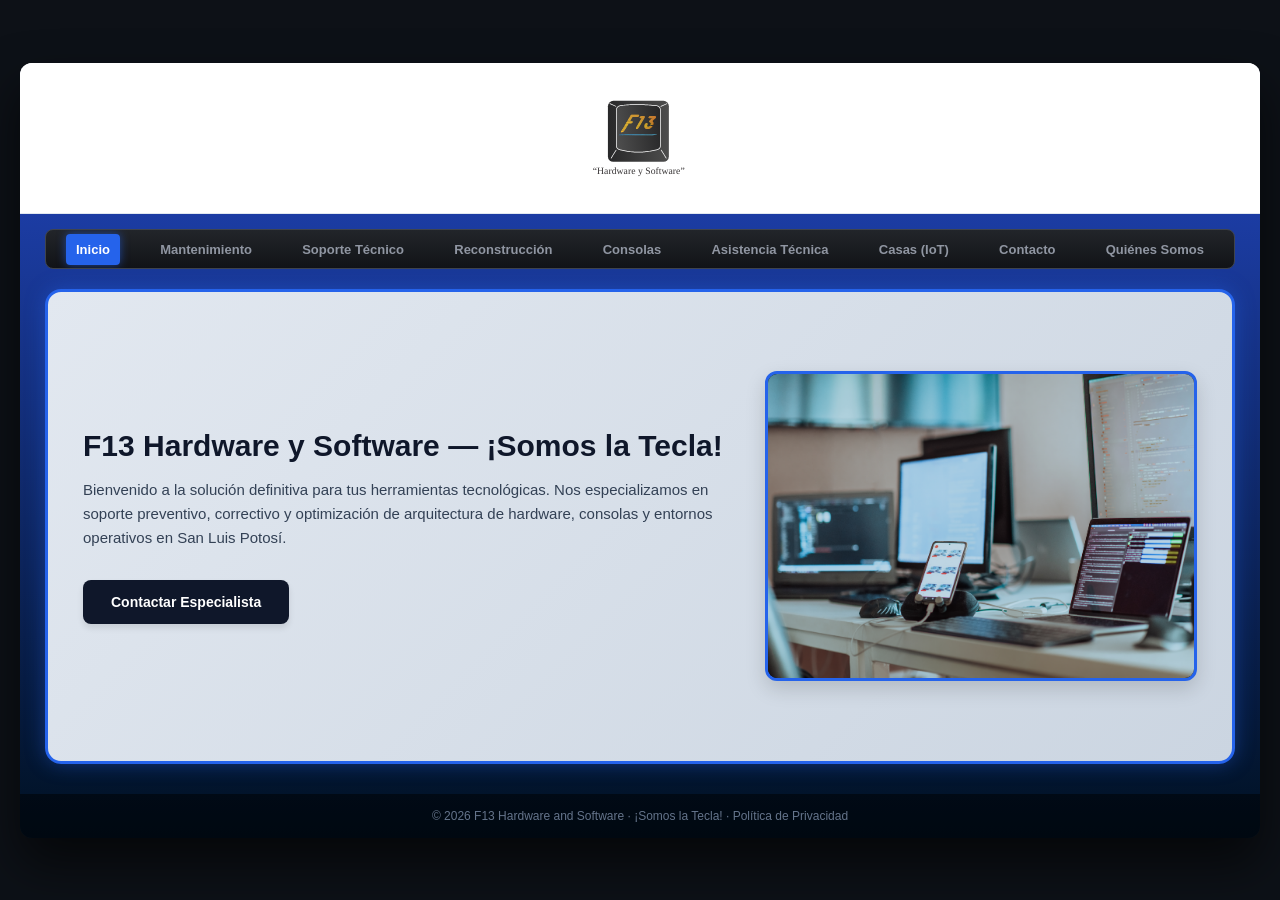
<file: index.html>
<!DOCTYPE html>
<html lang="es">
<head>
    <meta charset="UTF-8">
    <meta name="viewport" content="width=device-width, initial-scale=1.0">
    <title>F13 Hardware y Software - Inicio</title>
    <link rel="stylesheet" href="styles.css">
</head>
<body>
    <div class="web-container">
        <header class="main-header">
            <div class="logo-area">
                <img src="logo.svg" alt="F13 Hardware y Software Logo" class="logo-img">
            </div>
        </header>
        <nav class="main-nav">
            <ul>
                <li><a href="index.html" class="nav-main-link active">Inicio</a></li>
                <li><a href="mantenimiento.html" class="nav-main-link">Mantenimiento</a></li>
                <li><a href="soporte.html" class="nav-main-link">Soporte Técnico</a></li>
                <li><a href="reconstruccion.html" class="nav-main-link">Reconstrucción</a></li>
                <li><a href="consolas.html" class="nav-main-link">Consolas</a></li>
                <li><a href="asistencia.html" class="nav-main-link">Asistencia Técnica</a></li>
                <li><a href="casas.html" class="nav-main-link">Casas (IoT)</a></li>
                <li><a href="contacto.html" class="nav-main-link">Contacto</a></li>
                <li><a href="nosotros.html" class="nav-main-link">Quiénes Somos</a></li>
            </ul>
        </nav>
        <div class="interface-layout">
            <main class="content-area">
                <div class="slide-container">
                    <div class="slide-view">
                        <div class="slide-text">
                            <h2>F13 Hardware y Software — ¡Somos la Tecla!</h2>
                            <p>Bienvenido a la solución definitiva para tus herramientas tecnológicas. Nos especializamos en soporte preventivo, correctivo y optimización de arquitectura de hardware, consolas y entornos operativos en San Luis Potosí.</p>
                            <a href="https://wa.me" class="cta-button" target="_blank">Contactar Especialista</a>
                        </div>
                        <div class="slide-image-box">
                            <img src="foto-estacion.png" alt="Estación de trabajo F13">
                        </div>
                    </div>
                </div>
            </main>
        </div>
        <footer class="main-footer">
            <p>&copy; 2026 F13 Hardware and Software · ¡Somos la Tecla! · Política de Privacidad</p>
        </footer>
    </div>
</body>
</html>
</file>
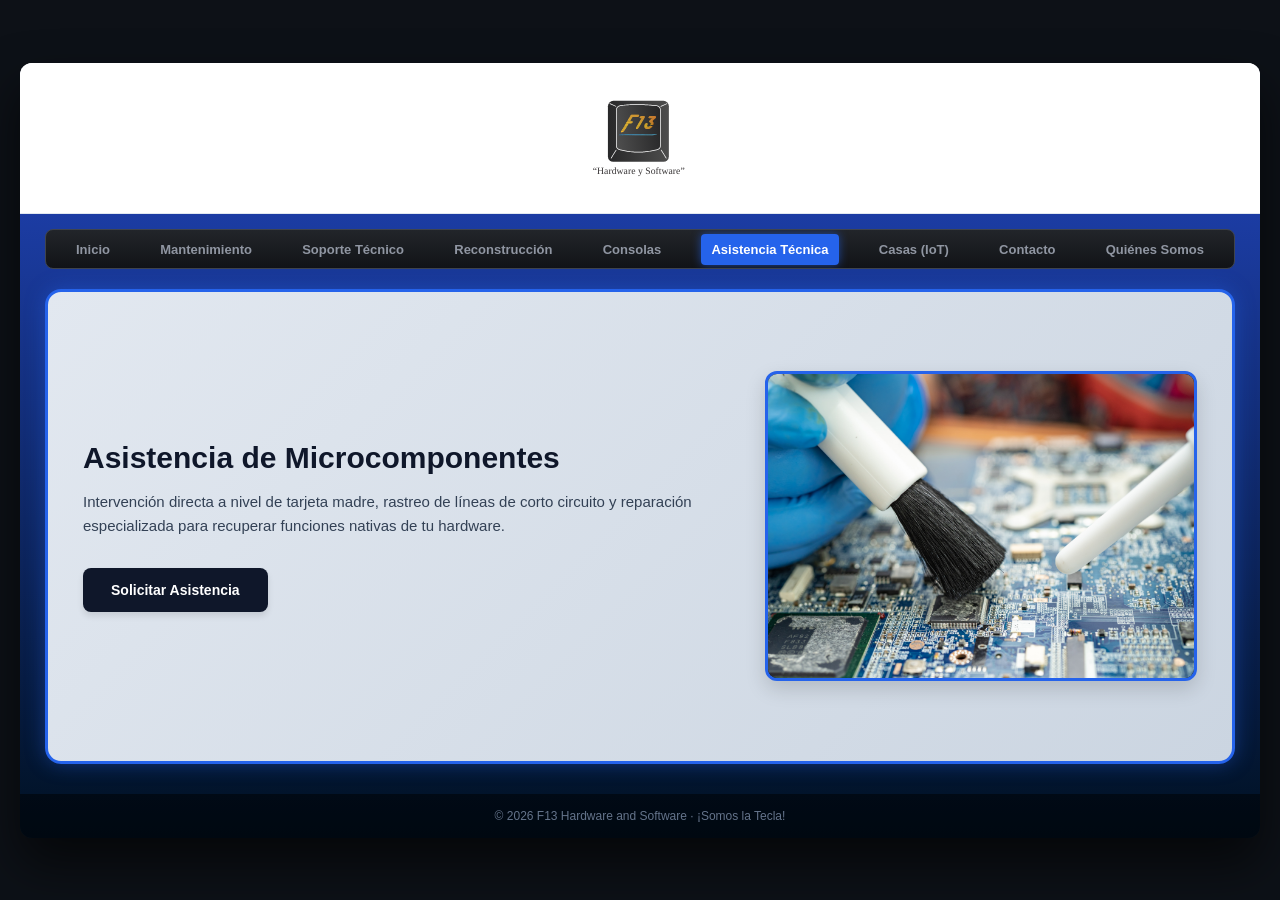
<file: asistencia.html>
<!DOCTYPE html>
<html lang="es">
<head>
    <meta charset="UTF-8">
    <meta name="viewport" content="width=device-width, initial-scale=1.0">
    <title>F13 - Asistencia Técnica</title>
    <link rel="stylesheet" href="styles.css">
</head>
<body>
    <div class="web-container">
        <header class="main-header"><div class="logo-area"><img src="logo.svg" alt="F13 Logo" class="logo-img"></div></header>
        <nav class="main-nav">
            <ul>
                <li><a href="index.html" class="nav-main-link">Inicio</a></li>
                <li><a href="mantenimiento.html" class="nav-main-link">Mantenimiento</a></li>
                <li><a href="soporte.html" class="nav-main-link">Soporte Técnico</a></li>
                <li><a href="reconstruccion.html" class="nav-main-link">Reconstrucción</a></li>
                <li><a href="consolas.html" class="nav-main-link">Consolas</a></li>
                <li><a href="asistencia.html" class="nav-main-link active">Asistencia Técnica</a></li>
                <li><a href="casas.html" class="nav-main-link">Casas (IoT)</a></li>
                <li><a href="contacto.html" class="nav-main-link">Contacto</a></li>
                <li><a href="nosotros.html" class="nav-main-link">Quiénes Somos</a></li>
            </ul>
        </nav>
        <div class="interface-layout">
            <main class="content-area">
                <div class="slide-container">
                    <div class="slide-view">
                        <div class="slide-text">
                            <h2>Asistencia de Microcomponentes</h2>
                            <p>Intervención directa a nivel de tarjeta madre, rastreo de líneas de corto circuito y reparación especializada para recuperar funciones nativas de tu hardware.</p>
                            <a href="https://wa.me" class="cta-button" target="_blank">Solicitar Asistencia</a>
                        </div>
                        <div class="slide-image-box"><img src="foto-limpieza.jpg" alt="Asistencia Técnica"></div>
                    </div>
                </div>
            </main>
        </div>
        <footer class="main-footer"><p>&copy; 2026 F13 Hardware and Software · ¡Somos la Tecla!</p></footer>
    </div>
</body>
</html>
</file>
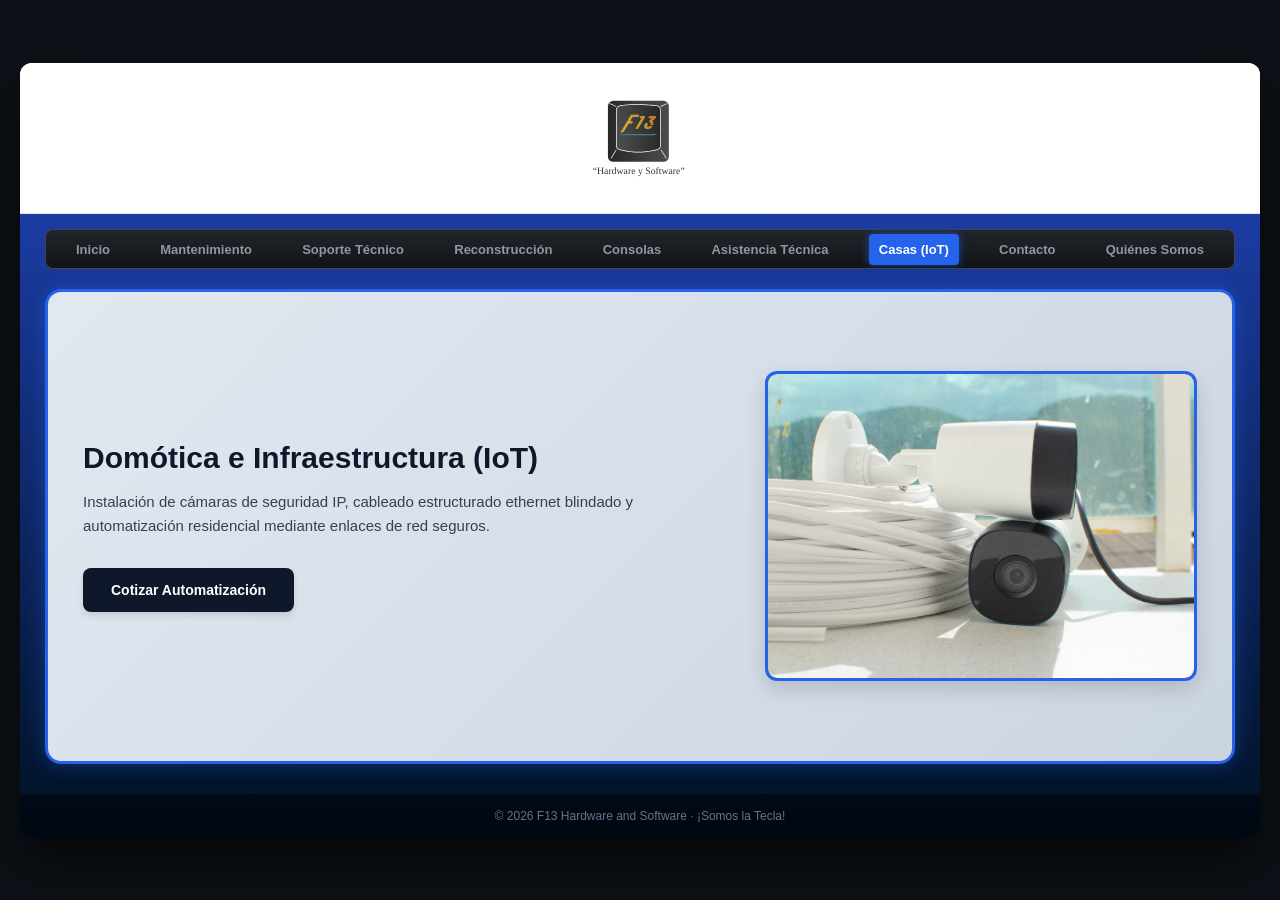
<file: casas.html>
<!DOCTYPE html>
<html lang="es">
<head>
    <meta charset="UTF-8">
    <meta name="viewport" content="width=device-width, initial-scale=1.0">
    <title>F13 - Casas (IoT)</title>
    <link rel="stylesheet" href="styles.css">
</head>
<body>
    <div class="web-container">
        <header class="main-header"><div class="logo-area"><img src="logo.svg" alt="F13 Logo" class="logo-img"></div></header>
        <nav class="main-nav">
            <ul>
                <li><a href="index.html" class="nav-main-link">Inicio</a></li>
                <li><a href="mantenimiento.html" class="nav-main-link">Mantenimiento</a></li>
                <li><a href="soporte.html" class="nav-main-link">Soporte Técnico</a></li>
                <li><a href="reconstruccion.html" class="nav-main-link">Reconstrucción</a></li>
                <li><a href="consolas.html" class="nav-main-link">Consolas</a></li>
                <li><a href="asistencia.html" class="nav-main-link">Asistencia Técnica</a></li>
                <li><a href="casas.html" class="nav-main-link active">Casas (IoT)</a></li>
                <li><a href="contacto.html" class="nav-main-link">Contacto</a></li>
                <li><a href="nosotros.html" class="nav-main-link">Quiénes Somos</a></li>
            </ul>
        </nav>
        <div class="interface-layout">
            <main class="content-area">
                <div class="slide-container">
                    <div class="slide-view">
                        <div class="slide-text">
                            <h2>Domótica e Infraestructura (IoT)</h2>
                            <p>Instalación de cámaras de seguridad IP, cableado estructurado ethernet blindado y automatización residencial mediante enlaces de red seguros.</p>
                            <a href="https://wa.me" class="cta-button" target="_blank">Cotizar Automatización</a>
                        </div>
                        <div class="slide-image-box"><img src="foto-hogar.png" alt="Casas IoT"></div>
                    </div>
                </div>
            </main>
        </div>
        <footer class="main-footer"><p>&copy; 2026 F13 Hardware and Software · ¡Somos la Tecla!</p></footer>
    </div>
</body>
</html>
</file>
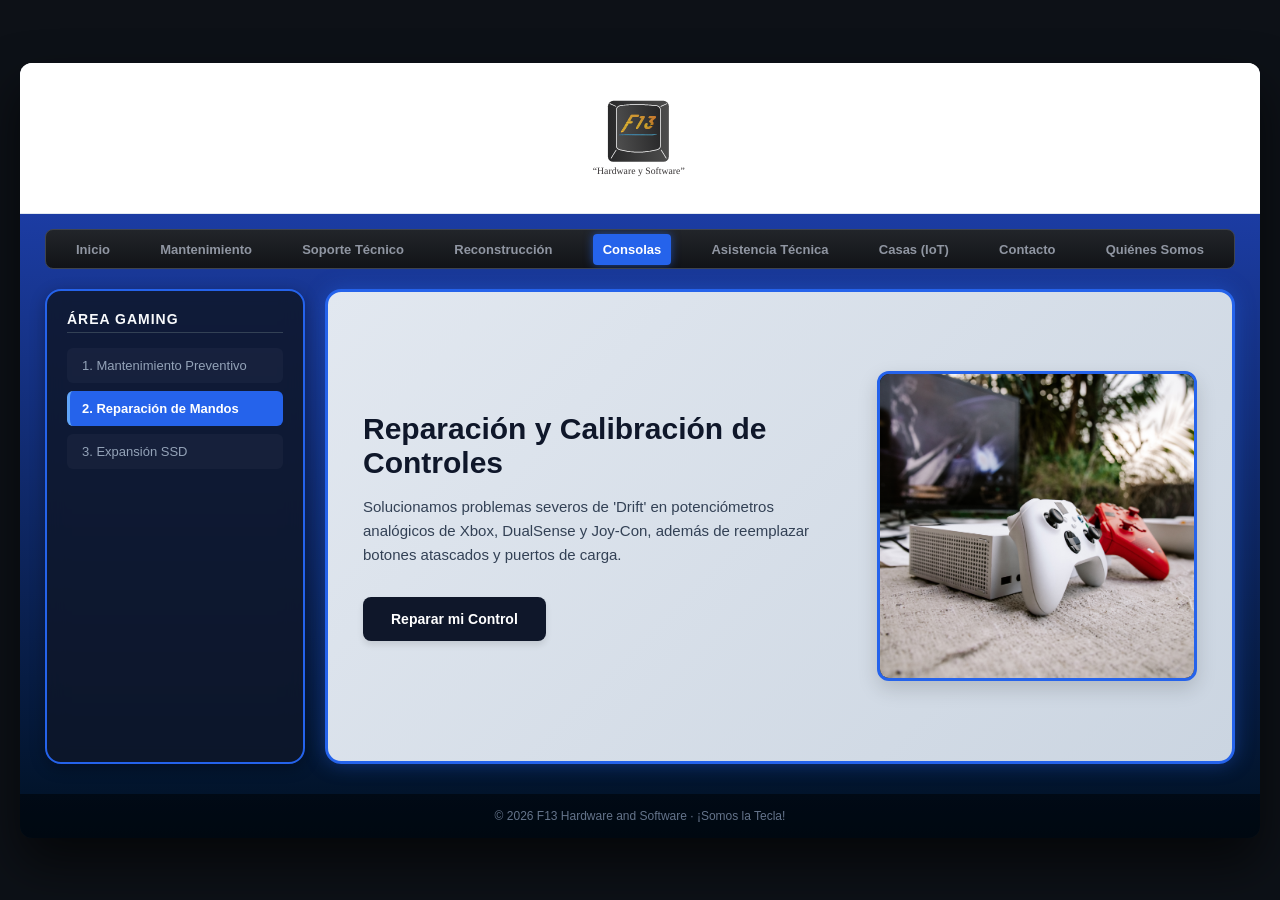
<file: consolas-controles.html>
<!DOCTYPE html>
<html lang="es">
<head>
    <meta charset="UTF-8">
    <meta name="viewport" content="width=device-width, initial-scale=1.0">
    <title>F13 - Reparación de Mandos</title>
    <link rel="stylesheet" href="styles.css">
</head>
<body>
    <div class="web-container">
        <header class="main-header"><div class="logo-area"><img src="logo.svg" alt="F13 Logo" class="logo-img"></div></header>
        <nav class="main-nav">
            <ul>
                <li><a href="index.html" class="nav-main-link">Inicio</a></li>
                <li><a href="mantenimiento.html" class="nav-main-link">Mantenimiento</a></li>
                <li><a href="soporte.html" class="nav-main-link">Soporte Técnico</a></li>
                <li><a href="reconstruccion.html" class="nav-main-link">Reconstrucción</a></li>
                <li><a href="consolas.html" class="nav-main-link active">Consolas</a></li>
                <li><a href="asistencia.html" class="nav-main-link">Asistencia Técnica</a></li>
                <li><a href="casas.html" class="nav-main-link">Casas (IoT)</a></li>
                <li><a href="contacto.html" class="nav-main-link">Contacto</a></li>
                <li><a href="nosotros.html" class="nav-main-link">Quiénes Somos</a></li>
            </ul>
        </nav>
        <div class="interface-layout">
            <aside class="sidebar">
                <h3>Área Gaming</h3>
                <ul>
                    <li><a href="consolas.html" class="sidebar-link">1. Mantenimiento Preventivo</a></li>
                    <li><a href="consolas-controles.html" class="sidebar-link active">2. Reparación de Mandos</a></li>
                    <li><a href="consolas-ssd.html" class="sidebar-link">3. Expansión SSD</a></li>
                </ul>
            </aside>
            <main class="content-area">
                <div class="slide-container">
                    <div class="slide-view">
                        <div class="slide-text">
                            <h2>Reparación y Calibración de Controles</h2>
                            <p>Solucionamos problemas severos de 'Drift' en potenciómetros analógicos de Xbox, DualSense y Joy-Con, además de reemplazar botones atascados y puertos de carga.</p>
                            <a href="https://wa.me" class="cta-button" target="_blank">Reparar mi Control</a>
                        </div>
                        <div class="slide-image-box"><img src="foto-consolas.png" alt="Mandos"></div>
                    </div>
                </div>
            </main>
        </div>
        <footer class="main-footer"><p>&copy; 2026 F13 Hardware and Software · ¡Somos la Tecla!</p></footer>
    </div>
</body>
</html>
</file>
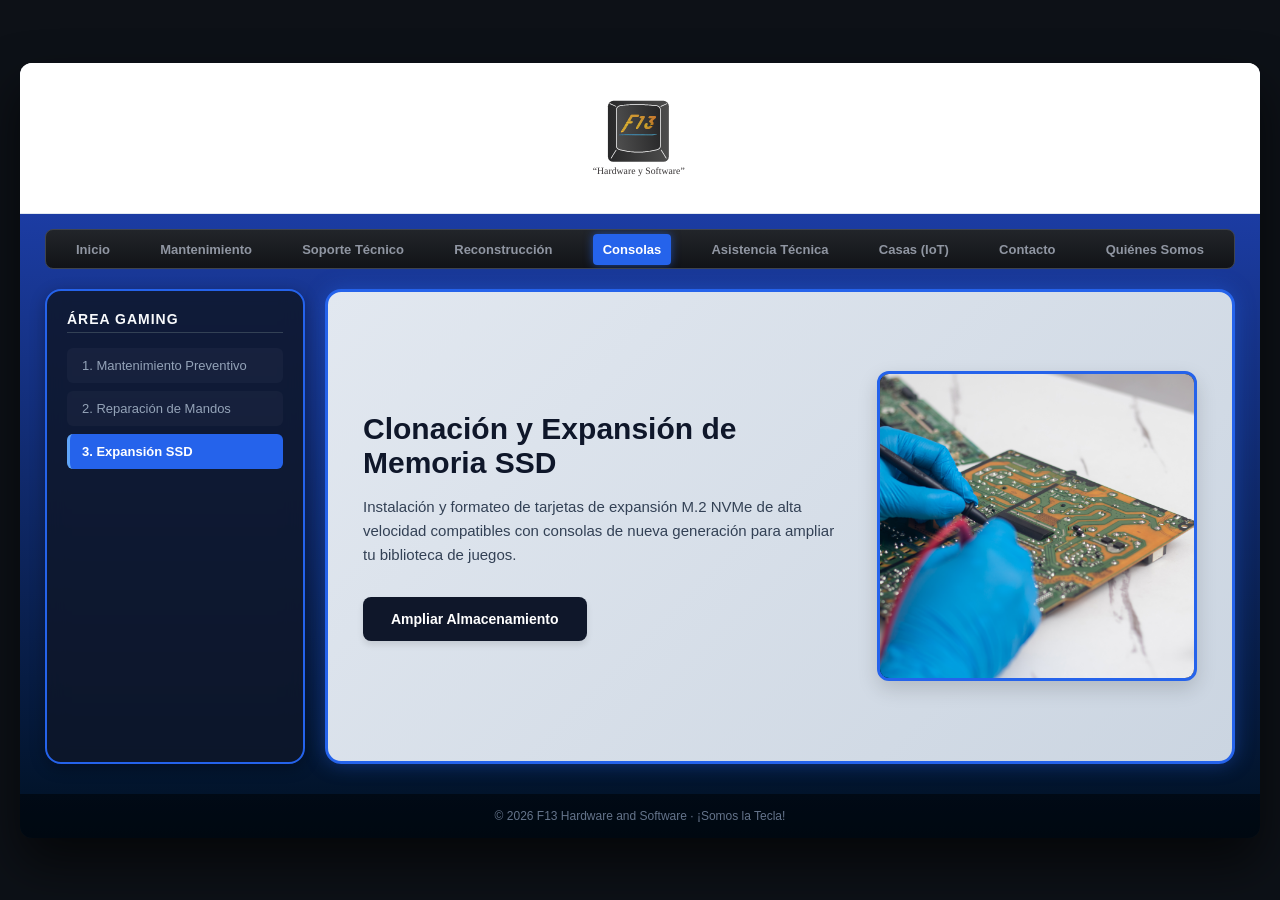
<file: consolas-ssd.html>
<!DOCTYPE html>
<html lang="es">
<head>
    <meta charset="UTF-8">
    <meta name="viewport" content="width=device-width, initial-scale=1.0">
    <title>F13 - Expansión SSD</title>
    <link rel="stylesheet" href="styles.css">
</head>
<body>
    <div class="web-container">
        <header class="main-header"><div class="logo-area"><img src="logo.svg" alt="F13 Logo" class="logo-img"></div></header>
        <nav class="main-nav">
            <ul>
                <li><a href="index.html" class="nav-main-link">Inicio</a></li>
                <li><a href="mantenimiento.html" class="nav-main-link">Mantenimiento</a></li>
                <li><a href="soporte.html" class="nav-main-link">Soporte Técnico</a></li>
                <li><a href="reconstruccion.html" class="nav-main-link">Reconstrucción</a></li>
                <li><a href="consolas.html" class="nav-main-link active">Consolas</a></li>
                <li><a href="asistencia.html" class="nav-main-link">Asistencia Técnica</a></li>
                <li><a href="casas.html" class="nav-main-link">Casas (IoT)</a></li>
                <li><a href="contacto.html" class="nav-main-link">Contacto</a></li>
                <li><a href="nosotros.html" class="nav-main-link">Quiénes Somos</a></li>
            </ul>
        </nav>
        <div class="interface-layout">
            <aside class="sidebar">
                <h3>Área Gaming</h3>
                <ul>
                    <li><a href="consolas.html" class="sidebar-link">1. Mantenimiento Preventivo</a></li>
                    <li><a href="consolas-controles.html" class="sidebar-link">2. Reparación de Mandos</a></li>
                    <li><a href="consolas-ssd.html" class="sidebar-link active">3. Expansión SSD</a></li>
                </ul>
            </aside>
            <main class="content-area">
                <div class="slide-container">
                    <div class="slide-view">
                        <div class="slide-text">
                            <h2>Clonación y Expansión de Memoria SSD</h2>
                            <p>Instalación y formateo de tarjetas de expansión M.2 NVMe de alta velocidad compatibles con consolas de nueva generación para ampliar tu biblioteca de juegos.</p>
                            <a href="https://wa.me" class="cta-button" target="_blank">Ampliar Almacenamiento</a>
                        </div>
                        <div class="slide-image-box"><img src="foto-testeo.png" alt="Expansión SSD"></div>
                    </div>
                </div>
            </main>
        </div>
        <footer class="main-footer"><p>&copy; 2026 F13 Hardware and Software · ¡Somos la Tecla!</p></footer>
    </div>
</body>
</html>
</file>
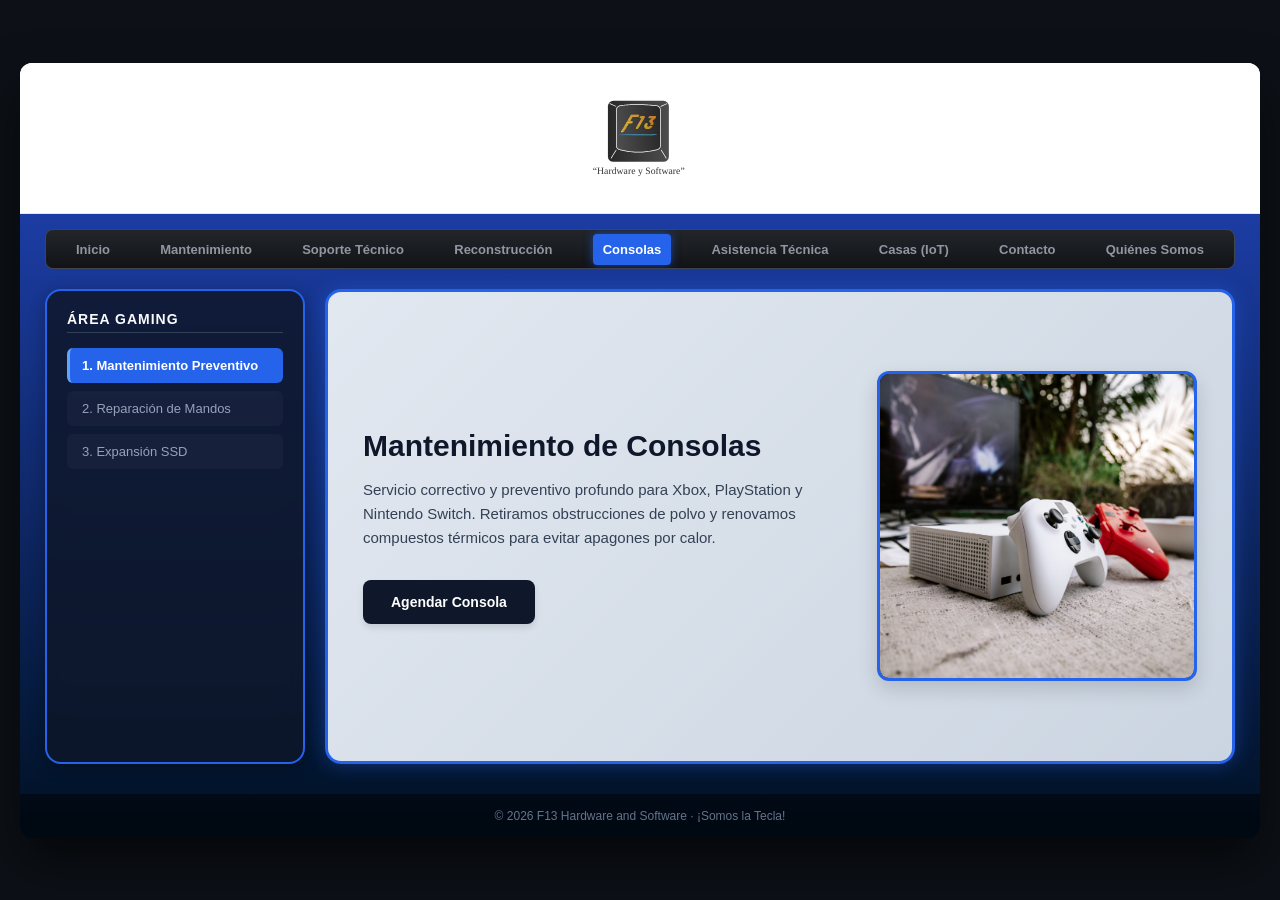
<file: consolas.html>
<!DOCTYPE html>
<html lang="es">
<head>
    <meta charset="UTF-8">
    <meta name="viewport" content="width=device-width, initial-scale=1.0">
    <title>F13 - Consolas</title>
    <link rel="stylesheet" href="styles.css">
</head>
<body>
    <div class="web-container">
        <header class="main-header"><div class="logo-area"><img src="logo.svg" alt="F13 Logo" class="logo-img"></div></header>
        <nav class="main-nav">
            <ul>
                <li><a href="index.html" class="nav-main-link">Inicio</a></li>
                <li><a href="mantenimiento.html" class="nav-main-link">Mantenimiento</a></li>
                <li><a href="soporte.html" class="nav-main-link">Soporte Técnico</a></li>
                <li><a href="reconstruccion.html" class="nav-main-link">Reconstrucción</a></li>
                <li><a href="consolas.html" class="nav-main-link active">Consolas</a></li>
                <li><a href="asistencia.html" class="nav-main-link">Asistencia Técnica</a></li>
                <li><a href="casas.html" class="nav-main-link">Casas (IoT)</a></li>
                <li><a href="contacto.html" class="nav-main-link">Contacto</a></li>
                <li><a href="nosotros.html" class="nav-main-link">Quiénes Somos</a></li>
            </ul>
        </nav>
        <div class="interface-layout">
            <aside class="sidebar">
                <h3>Área Gaming</h3>
                <ul>
                    <li><a href="consolas.html" class="sidebar-link active">1. Mantenimiento Preventivo</a></li>
                    <li><a href="consolas-controles.html" class="sidebar-link">2. Reparación de Mandos</a></li>
                    <li><a href="consolas-ssd.html" class="sidebar-link">3. Expansión SSD</a></li>
                </ul>
            </aside>
            <main class="content-area">
                <div class="slide-container">
                    <div class="slide-view">
                        <div class="slide-text">
                            <h2>Mantenimiento de Consolas</h2>
                            <p>Servicio correctivo y preventivo profundo para Xbox, PlayStation y Nintendo Switch. Retiramos obstrucciones de polvo y renovamos compuestos térmicos para evitar apagones por calor.</p>
                            <a href="https://wa.me" class="cta-button" target="_blank">Agendar Consola</a>
                        </div>
                        <div class="slide-image-box"><img src="foto-consolas.png" alt="Consolas"></div>
                    </div>
                </div>
            </main>
        </div>
        <footer class="main-footer"><p>&copy; 2026 F13 Hardware and Software · ¡Somos la Tecla!</p></footer>
    </div>
</body>
</html>
</file>
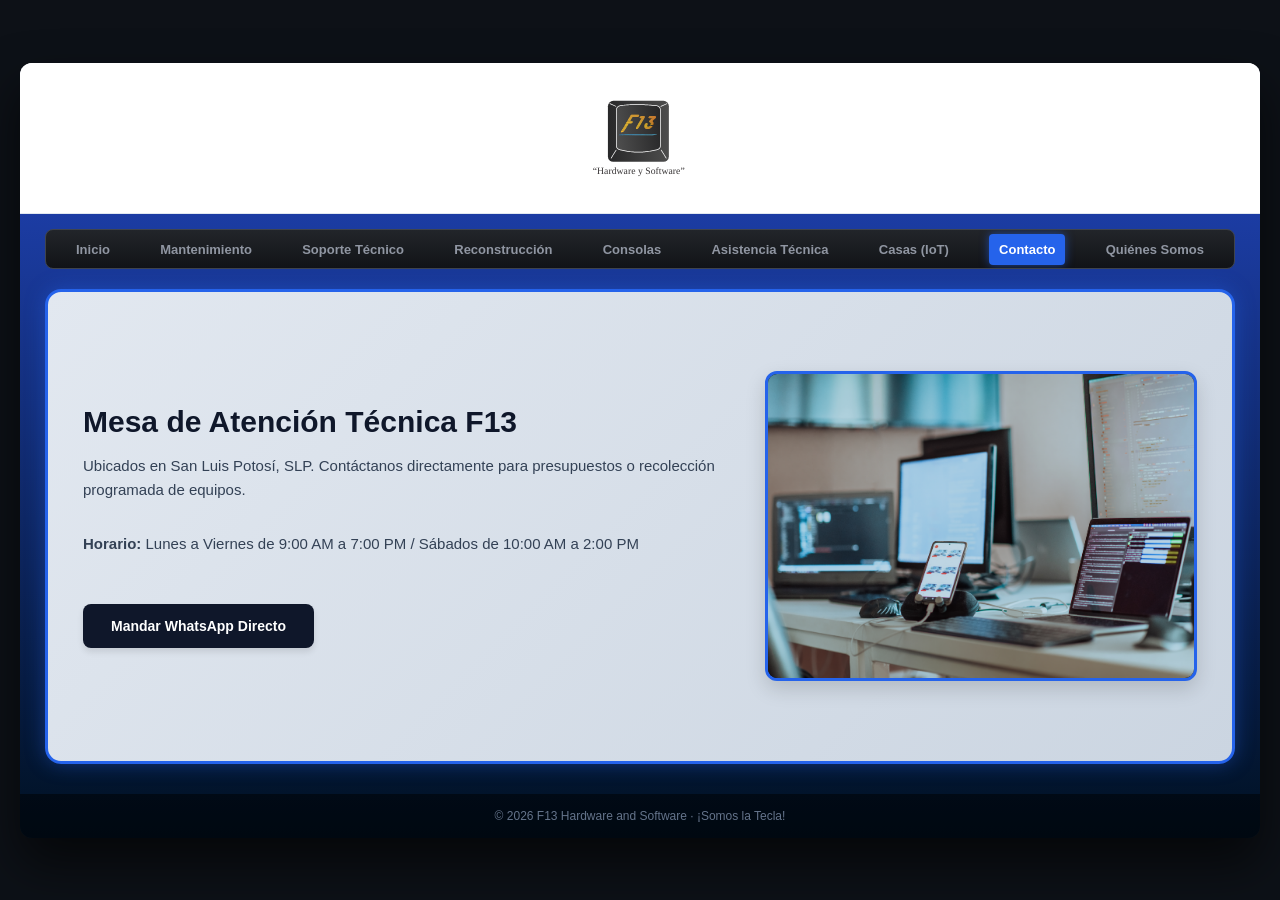
<file: contacto.html>
<!DOCTYPE html>
<html lang="es">
<head>
    <meta charset="UTF-8">
    <meta name="viewport" content="width=device-width, initial-scale=1.0">
    <title>F13 - Contacto</title>
    <link rel="stylesheet" href="styles.css">
</head>
<body>
    <div class="web-container">
        <header class="main-header"><div class="logo-area"><img src="logo.svg" alt="F13 Logo" class="logo-img"></div></header>
        <nav class="main-nav">
            <ul>
                <li><a href="index.html" class="nav-main-link">Inicio</a></li>
                <li><a href="mantenimiento.html" class="nav-main-link">Mantenimiento</a></li>
                <li><a href="soporte.html" class="nav-main-link">Soporte Técnico</a></li>
                <li><a href="reconstruccion.html" class="nav-main-link">Reconstrucción</a></li>
                <li><a href="consolas.html" class="nav-main-link">Consolas</a></li>
                <li><a href="asistencia.html" class="nav-main-link">Asistencia Técnica</a></li>
                <li><a href="casas.html" class="nav-main-link">Casas (IoT)</a></li>
                <li><a href="contacto.html" class="nav-main-link active">Contacto</a></li>
                <li><a href="nosotros.html" class="nav-main-link">Quiénes Somos</a></li>
            </ul>
        </nav>
        <div class="interface-layout">
            <main class="content-area">
                <div class="slide-container">
                    <div class="slide-view">
                        <div class="slide-text">
                            <h2>Mesa de Atención Técnica F13</h2>
                            <p>Ubicados en San Luis Potosí, SLP. Contáctanos directamente para presupuestos o recolección programada de equipos.</p>
                            <p><strong>Horario:</strong> Lunes a Viernes de 9:00 AM a 7:00 PM / Sábados de 10:00 AM a 2:00 PM</p>
                            <br>
                            <a href="https://wa.me" class="cta-button" target="_blank">Mandar WhatsApp Directo</a>
                        </div>
                        <div class="slide-image-box"><img src="foto-estacion.png" alt="Contacto F13"></div>
                    </div>
                </div>
            </main>
        </div>
        <footer class="main-footer"><p>&copy; 2026 F13 Hardware and Software · ¡Somos la Tecla!</p></footer>
    </div>
</body>
</html>
</file>
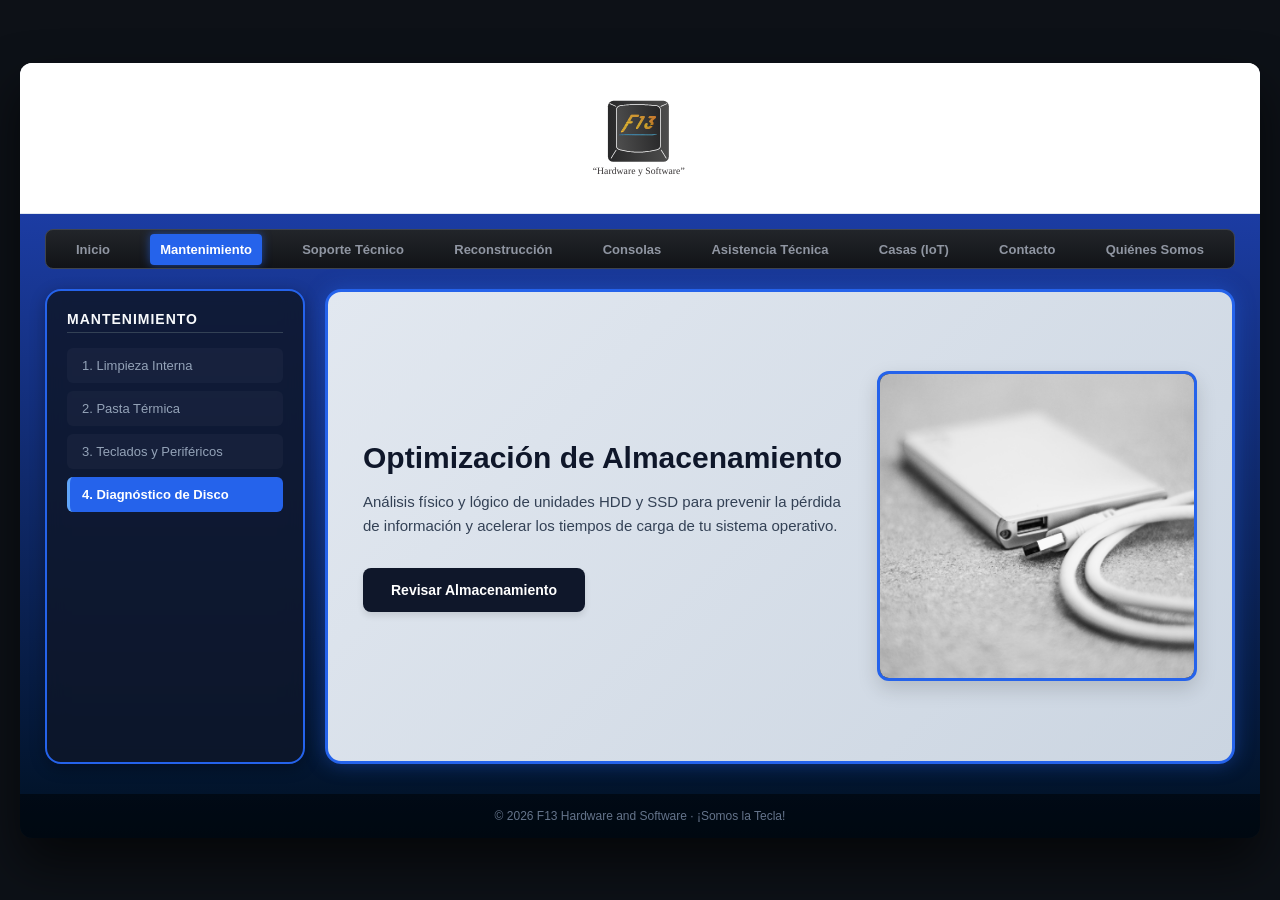
<file: mantenimiento-disco.html>
<!DOCTYPE html>
<html lang="es">
<head>
    <meta charset="UTF-8">
    <meta name="viewport" content="width=device-width, initial-scale=1.0">
    <title>F13 - Diagnóstico de Disco</title>
    <link rel="stylesheet" href="styles.css">
</head>
<body>
    <div class="web-container">
        <header class="main-header"><div class="logo-area"><img src="logo.svg" alt="F13 Logo" class="logo-img"></div></header>
        <nav class="main-nav">
            <ul>
                <li><a href="index.html" class="nav-main-link">Inicio</a></li>
                <li><a href="mantenimiento.html" class="nav-main-link active">Mantenimiento</a></li>
                <li><a href="soporte.html" class="nav-main-link">Soporte Técnico</a></li>
                <li><a href="reconstruccion.html" class="nav-main-link">Reconstrucción</a></li>
                <li><a href="consolas.html" class="nav-main-link">Consolas</a></li>
                <li><a href="asistencia.html" class="nav-main-link">Asistencia Técnica</a></li>
                <li><a href="casas.html" class="nav-main-link">Casas (IoT)</a></li>
                <li><a href="contacto.html" class="nav-main-link">Contacto</a></li>
                <li><a href="nosotros.html" class="nav-main-link">Quiénes Somos</a></li>
            </ul>
        </nav>
        <div class="interface-layout">
            <aside class="sidebar">
                <h3>Mantenimiento</h3>
                <ul>
                    <li><a href="mantenimiento.html" class="sidebar-link">1. Limpieza Interna</a></li>
                    <li><a href="mantenimiento-pasta.html" class="sidebar-link">2. Pasta Térmica</a></li>
                    <li><a href="mantenimiento-teclado.html" class="sidebar-link">3. Teclados y Periféricos</a></li>
                    <li><a href="mantenimiento-disco.html" class="sidebar-link active">4. Diagnóstico de Disco</a></li>
                </ul>
            </aside>
            <main class="content-area">
                <div class="slide-container">
                    <div class="slide-view">
                        <div class="slide-text">
                            <h2>Optimización de Almacenamiento</h2>
                            <p>Análisis físico y lógico de unidades HDD y SSD para prevenir la pérdida de información y acelerar los tiempos de carga de tu sistema operativo.</p>
                            <a href="https://wa.me" class="cta-button" target="_blank">Revisar Almacenamiento</a>
                        </div>
                        <div class="slide-image-box"><img src="foto-respaldo.png" alt="Unidad de disco"></div>
                    </div>
                </div>
            </main>
        </div>
        <footer class="main-footer"><p>&copy; 2026 F13 Hardware and Software · ¡Somos la Tecla!</p></footer>
    </div>
</body>
</html>
</file>
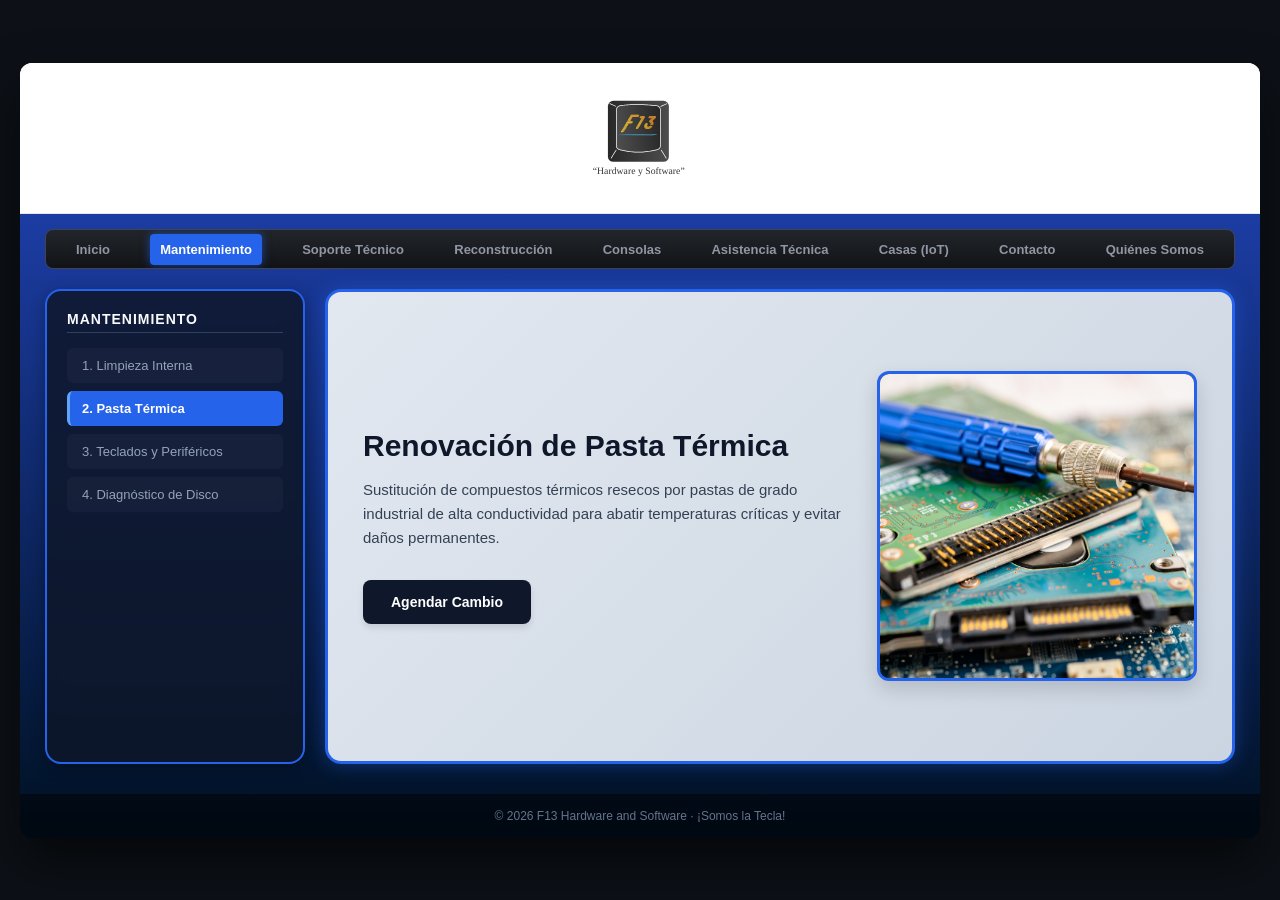
<file: mantenimiento-pasta.html>
<!DOCTYPE html>
<html lang="es">
<head>
    <meta charset="UTF-8">
    <meta name="viewport" content="width=device-width, initial-scale=1.0">
    <title>F13 - Pasta Térmica</title>
    <link rel="stylesheet" href="styles.css">
</head>
<body>
    <div class="web-container">
        <header class="main-header"><div class="logo-area"><img src="logo.svg" alt="F13 Logo" class="logo-img"></div></header>
        <nav class="main-nav">
            <ul>
                <li><a href="index.html" class="nav-main-link">Inicio</a></li>
                <li><a href="mantenimiento.html" class="nav-main-link active">Mantenimiento</a></li>
                <li><a href="soporte.html" class="nav-main-link">Soporte Técnico</a></li>
                <li><a href="reconstruccion.html" class="nav-main-link">Reconstrucción</a></li>
                <li><a href="consolas.html" class="nav-main-link">Consolas</a></li>
                <li><a href="asistencia.html" class="nav-main-link">Asistencia Técnica</a></li>
                <li><a href="casas.html" class="nav-main-link">Casas (IoT)</a></li>
                <li><a href="contacto.html" class="nav-main-link">Contacto</a></li>
                <li><a href="nosotros.html" class="nav-main-link">Quiénes Somos</a></li>
            </ul>
        </nav>
        <div class="interface-layout">
            <aside class="sidebar">
                <h3>Mantenimiento</h3>
                <ul>
                    <li><a href="mantenimiento.html" class="sidebar-link">1. Limpieza Interna</a></li>
                    <li><a href="mantenimiento-pasta.html" class="sidebar-link active">2. Pasta Térmica</a></li>
                    <li><a href="mantenimiento-teclado.html" class="sidebar-link">3. Teclados y Periféricos</a></li>
                    <li><a href="mantenimiento-disco.html" class="sidebar-link">4. Diagnóstico de Disco</a></li>
                </ul>
            </aside>
            <main class="content-area">
                <div class="slide-container">
                    <div class="slide-view">
                        <div class="slide-text">
                            <h2>Renovación de Pasta Térmica</h2>
                            <p>Sustitución de compuestos térmicos resecos por pastas de grado industrial de alta conductividad para abatir temperaturas críticas y evitar daños permanentes.</p>
                            <a href="https://wa.me" class="cta-button" target="_blank">Agendar Cambio</a>
                        </div>
                        <div class="slide-image-box"><img src="foto-pasta.png" alt="Pasta térmica"></div>
                    </div>
                </div>
            </main>
        </div>
        <footer class="main-footer"><p>&copy; 2026 F13 Hardware and Software · ¡Somos la Tecla!</p></footer>
    </div>
</body>
</html>
</file>
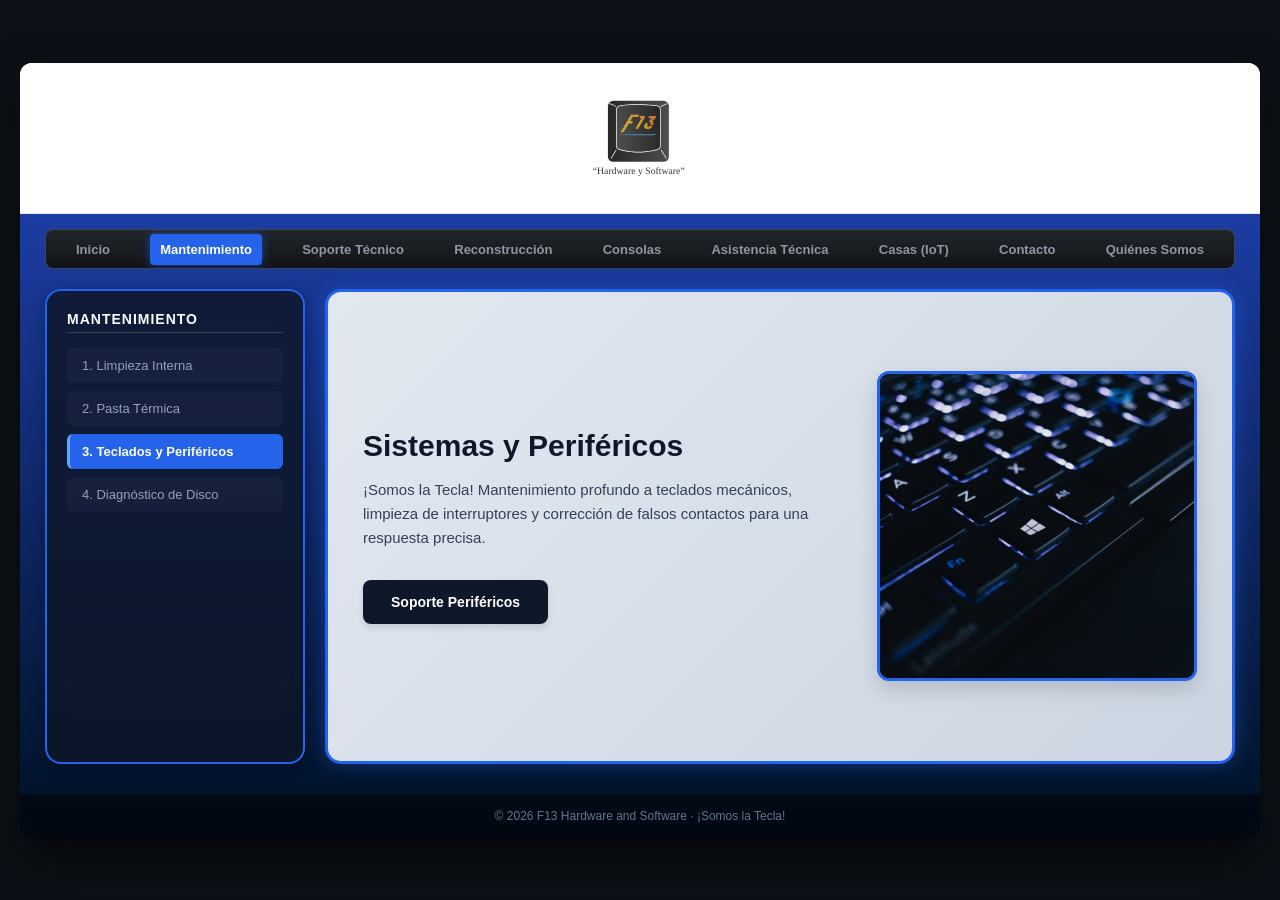
<file: mantenimiento-teclado.html>
<!DOCTYPE html>
<html lang="es">
<head>
    <meta charset="UTF-8">
    <meta name="viewport" content="width=device-width, initial-scale=1.0">
    <title>F13 - Teclados y Periféricos</title>
    <link rel="stylesheet" href="styles.css">
</head>
<body>
    <div class="web-container">
        <header class="main-header"><div class="logo-area"><img src="logo.svg" alt="F13 Logo" class="logo-img"></div></header>
        <nav class="main-nav">
            <ul>
                <li><a href="index.html" class="nav-main-link">Inicio</a></li>
                <li><a href="mantenimiento.html" class="nav-main-link active">Mantenimiento</a></li>
                <li><a href="soporte.html" class="nav-main-link">Soporte Técnico</a></li>
                <li><a href="reconstruccion.html" class="nav-main-link">Reconstrucción</a></li>
                <li><a href="consolas.html" class="nav-main-link">Consolas</a></li>
                <li><a href="asistencia.html" class="nav-main-link">Asistencia Técnica</a></li>
                <li><a href="casas.html" class="nav-main-link">Casas (IoT)</a></li>
                <li><a href="contacto.html" class="nav-main-link">Contacto</a></li>
                <li><a href="nosotros.html" class="nav-main-link">Quiénes Somos</a></li>
            </ul>
        </nav>
        <div class="interface-layout">
            <aside class="sidebar">
                <h3>Mantenimiento</h3>
                <ul>
                    <li><a href="mantenimiento.html" class="sidebar-link">1. Limpieza Interna</a></li>
                    <li><a href="mantenimiento-pasta.html" class="sidebar-link">2. Pasta Térmica</a></li>
                    <li><a href="mantenimiento-teclado.html" class="sidebar-link active">3. Teclados y Periféricos</a></li>
                    <li><a href="mantenimiento-disco.html" class="sidebar-link">4. Diagnóstico de Disco</a></li>
                </ul>
            </aside>
            <main class="content-area">
                <div class="slide-container">
                    <div class="slide-view">
                        <div class="slide-text">
                            <h2>Sistemas y Periféricos</h2>
                            <p>¡Somos la Tecla! Mantenimiento profundo a teclados mecánicos, limpieza de interruptores y corrección de falsos contactos para una respuesta precisa.</p>
                            <a href="https://wa.me" class="cta-button" target="_blank">Soporte Periféricos</a>
                        </div>
                        <div class="slide-image-box"><img src="foto-teclado.png" alt="Teclado mecánico"></div>
                    </div>
                </div>
            </main>
        </div>
        <footer class="main-footer"><p>&copy; 2026 F13 Hardware and Software · ¡Somos la Tecla!</p></footer>
    </div>
</body>
</html>
</file>
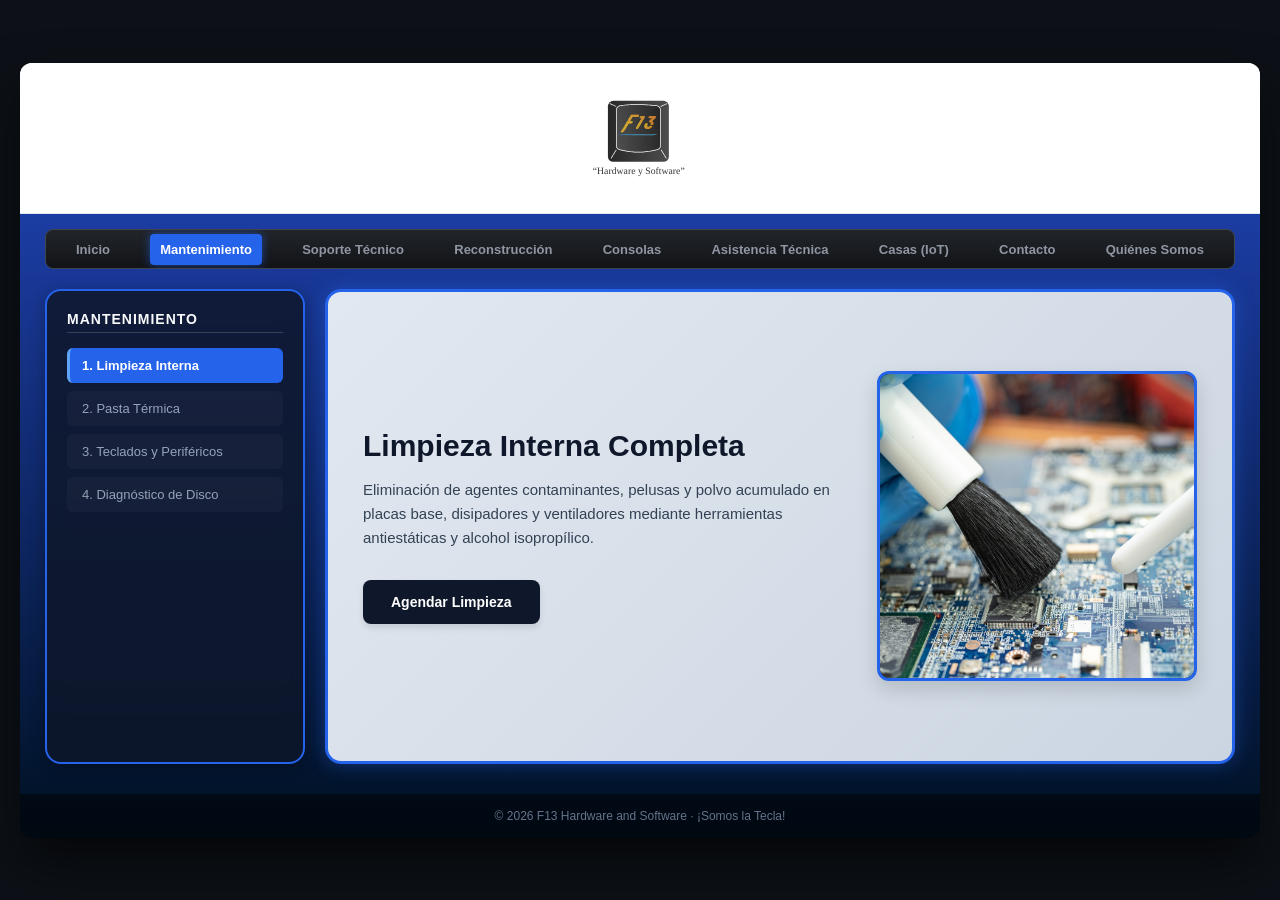
<file: mantenimiento.html>
<!DOCTYPE html>
<html lang="es">
<head>
    <meta charset="UTF-8">
    <meta name="viewport" content="width=device-width, initial-scale=1.0">
    <title>F13 - Mantenimiento</title>
    <link rel="stylesheet" href="styles.css">
</head>
<body>
    <div class="web-container">
        <header class="main-header"><div class="logo-area"><img src="logo.svg" alt="F13 Logo" class="logo-img"></div></header>
        <nav class="main-nav">
            <ul>
                <li><a href="index.html" class="nav-main-link">Inicio</a></li>
                <li><a href="mantenimiento.html" class="nav-main-link active">Mantenimiento</a></li>
                <li><a href="soporte.html" class="nav-main-link">Soporte Técnico</a></li>
                <li><a href="reconstruccion.html" class="nav-main-link">Reconstrucción</a></li>
                <li><a href="consolas.html" class="nav-main-link">Consolas</a></li>
                <li><a href="asistencia.html" class="nav-main-link">Asistencia Técnica</a></li>
                <li><a href="casas.html" class="nav-main-link">Casas (IoT)</a></li>
                <li><a href="contacto.html" class="nav-main-link">Contacto</a></li>
                <li><a href="nosotros.html" class="nav-main-link">Quiénes Somos</a></li>
            </ul>
        </nav>
        <div class="interface-layout">
            <aside class="sidebar">
                <h3>Mantenimiento</h3>
                <ul>
                    <li><a href="mantenimiento.html" class="sidebar-link active">1. Limpieza Interna</a></li>
                    <li><a href="mantenimiento-pasta.html" class="sidebar-link">2. Pasta Térmica</a></li>
                    <li><a href="mantenimiento-teclado.html" class="sidebar-link">3. Teclados y Periféricos</a></li>
                    <li><a href="mantenimiento-disco.html" class="sidebar-link">4. Diagnóstico de Disco</a></li>
                </ul>
            </aside>
            <main class="content-area">
                <div class="slide-container">
                    <div class="slide-view">
                        <div class="slide-text">
                            <h2>Limpieza Interna Completa</h2>
                            <p>Eliminación de agentes contaminantes, pelusas y polvo acumulado en placas base, disipadores y ventiladores mediante herramientas antiestáticas y alcohol isopropílico.</p>
                            <a href="https://wa.me" class="cta-button" target="_blank">Agendar Limpieza</a>
                        </div>
                        <div class="slide-image-box"><img src="foto-limpieza.jpg" alt="Limpieza de circuitos"></div>
                    </div>
                </div>
            </main>
        </div>
        <footer class="main-footer"><p>&copy; 2026 F13 Hardware and Software · ¡Somos la Tecla!</p></footer>
    </div>
</body>
</html>
</file>
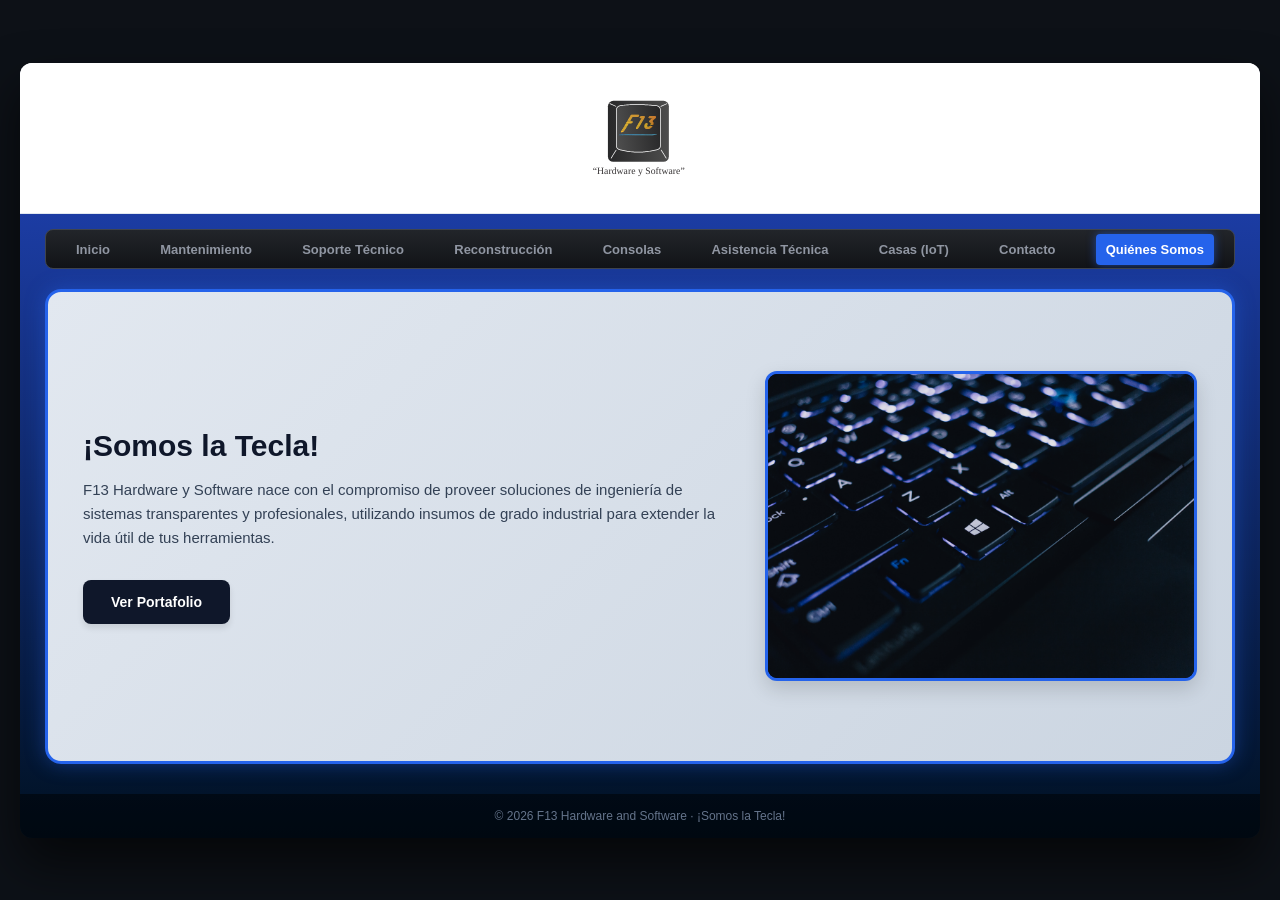
<file: nosotros.html>
<!DOCTYPE html>
<html lang="es">
<head>
    <meta charset="UTF-8">
    <meta name="viewport" content="width=device-width, initial-scale=1.0">
    <title>F13 - Quiénes Somos</title>
    <link rel="stylesheet" href="styles.css">
</head>
<body>
    <div class="web-container">
        <header class="main-header"><div class="logo-area"><img src="logo.svg" alt="F13 Logo" class="logo-img"></div></header>
        <nav class="main-nav">
            <ul>
                <li><a href="index.html" class="nav-main-link">Inicio</a></li>
                <li><a href="mantenimiento.html" class="nav-main-link">Mantenimiento</a></li>
                <li><a href="soporte.html" class="nav-main-link">Soporte Técnico</a></li>
                <li><a href="reconstruccion.html" class="nav-main-link">Reconstrucción</a></li>
                <li><a href="consolas.html" class="nav-main-link">Consolas</a></li>
                <li><a href="asistencia.html" class="nav-main-link">Asistencia Técnica</a></li>
                <li><a href="casas.html" class="nav-main-link">Casas (IoT)</a></li>
                <li><a href="contacto.html" class="nav-main-link">Contacto</a></li>
                <li><a href="nosotros.html" class="nav-main-link active">Quiénes Somos</a></li>
            </ul>
        </nav>
        <div class="interface-layout">
            <main class="content-area">
                <div class="slide-container">
                    <div class="slide-view">
                        <div class="slide-text">
                            <h2>¡Somos la Tecla!</h2>
                            <p>F13 Hardware y Software nace con el compromiso de proveer soluciones de ingeniería de sistemas transparentes y profesionales, utilizando insumos de grado industrial para extender la vida útil de tus herramientas.</p>
                            <a href="index.html" class="cta-button">Ver Portafolio</a>
                        </div>
                        <div class="slide-image-box"><img src="foto-teclado.png" alt="Quiénes Somos"></div>
                    </div>
                </div>
            </main>
        </div>
        <footer class="main-footer"><p>&copy; 2026 F13 Hardware and Software · ¡Somos la Tecla!</p></footer>
    </div>
</body>
</html>
</file>
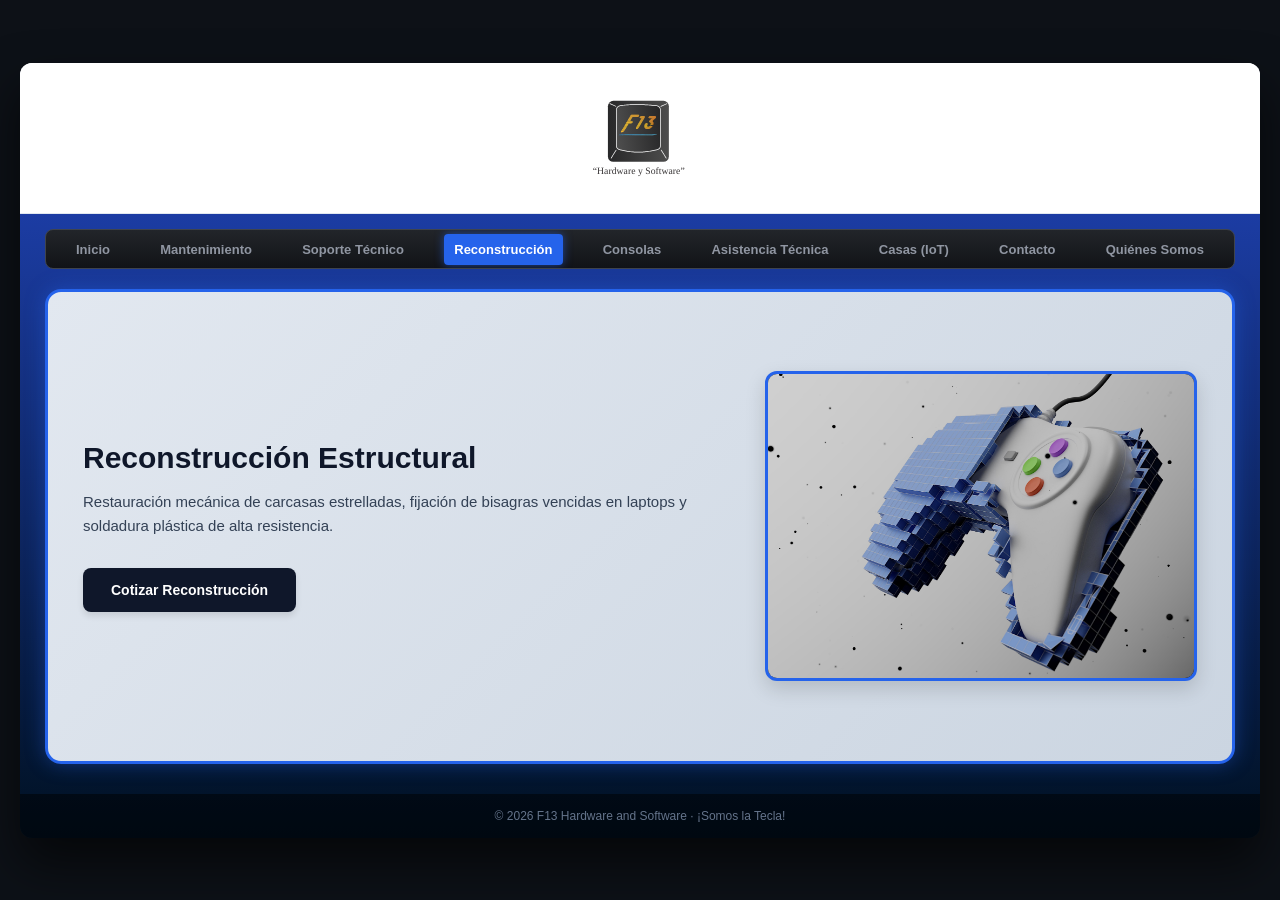
<file: reconstruccion.html>
<!DOCTYPE html>
<html lang="es">
<head>
    <meta charset="UTF-8">
    <meta name="viewport" content="width=device-width, initial-scale=1.0">
    <title>F13 - Reconstrucción</title>
    <link rel="stylesheet" href="styles.css">
</head>
<body>
    <div class="web-container">
        <header class="main-header"><div class="logo-area"><img src="logo.svg" alt="F13 Logo" class="logo-img"></div></header>
        <nav class="main-nav">
            <ul>
                <li><a href="index.html" class="nav-main-link">Inicio</a></li>
                <li><a href="mantenimiento.html" class="nav-main-link">Mantenimiento</a></li>
                <li><a href="soporte.html" class="nav-main-link">Soporte Técnico</a></li>
                <li><a href="reconstruccion.html" class="nav-main-link active">Reconstrucción</a></li>
                <li><a href="consolas.html" class="nav-main-link">Consolas</a></li>
                <li><a href="asistencia.html" class="nav-main-link">Asistencia Técnica</a></li>
                <li><a href="casas.html" class="nav-main-link">Casas (IoT)</a></li>
                <li><a href="contacto.html" class="nav-main-link">Contacto</a></li>
                <li><a href="nosotros.html" class="nav-main-link">Quiénes Somos</a></li>
            </ul>
        </nav>
        <div class="interface-layout">
            <main class="content-area">
                <div class="slide-container">
                    <div class="slide-view">
                        <div class="slide-text">
                            <h2>Reconstrucción Estructural</h2>
                            <p>Restauración mecánica de carcasas estrelladas, fijación de bisagras vencidas en laptops y soldadura plástica de alta resistencia.</p>
                            <a href="https://wa.me" class="cta-button" target="_blank">Cotizar Reconstrucción</a>
                        </div>
                        <div class="slide-image-box"><img src="foto-asistencia.png" alt="Reconstrucción"></div>
                    </div>
                </div>
            </main>
        </div>
        <footer class="main-footer"><p>&copy; 2026 F13 Hardware and Software · ¡Somos la Tecla!</p></footer>
    </div>
</body>
</html>
</file>
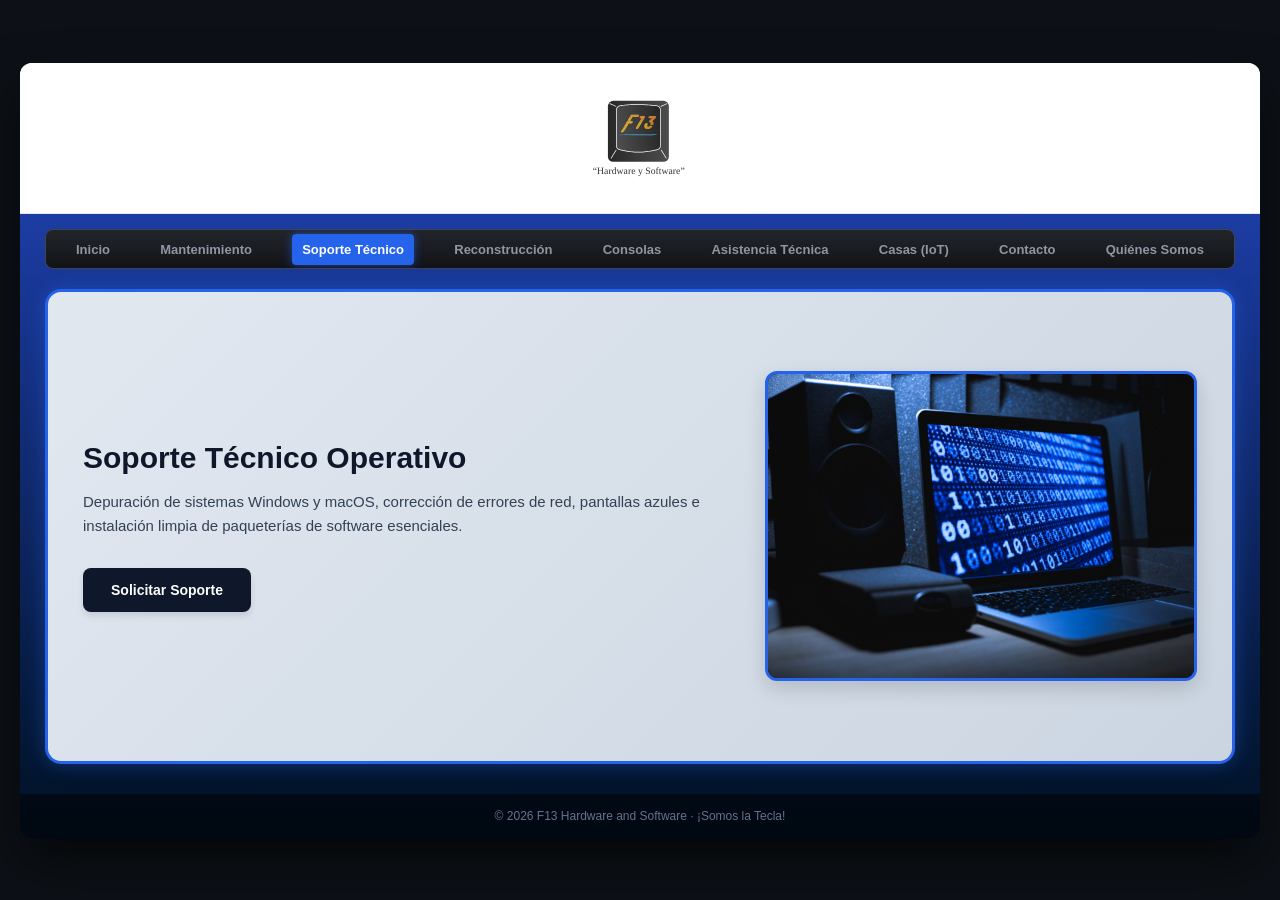
<file: soporte.html>
<!DOCTYPE html>
<html lang="es">
<head>
    <meta charset="UTF-8">
    <meta name="viewport" content="width=device-width, initial-scale=1.0">
    <title>F13 - Soporte Técnico</title>
    <link rel="stylesheet" href="styles.css">
</head>
<body>
    <div class="web-container">
        <header class="main-header"><div class="logo-area"><img src="logo.svg" alt="F13 Logo" class="logo-img"></div></header>
        <nav class="main-nav">
            <ul>
                <li><a href="index.html" class="nav-main-link">Inicio</a></li>
                <li><a href="mantenimiento.html" class="nav-main-link">Mantenimiento</a></li>
                <li><a href="soporte.html" class="nav-main-link active">Soporte Técnico</a></li>
                <li><a href="reconstruccion.html" class="nav-main-link">Reconstrucción</a></li>
                <li><a href="consolas.html" class="nav-main-link">Consolas</a></li>
                <li><a href="asistencia.html" class="nav-main-link">Asistencia Técnica</a></li>
                <li><a href="casas.html" class="nav-main-link">Casas (IoT)</a></li>
                <li><a href="contacto.html" class="nav-main-link">Contacto</a></li>
                <li><a href="nosotros.html" class="nav-main-link">Quiénes Somos</a></li>
            </ul>
        </nav>
        <div class="interface-layout">
            <main class="content-area">
                <div class="slide-container">
                    <div class="slide-view">
                        <div class="slide-text">
                            <h2>Soporte Técnico Operativo</h2>
                            <p>Depuración de sistemas Windows y macOS, corrección de errores de red, pantallas azules e instalación limpia de paqueterías de software esenciales.</p>
                            <a href="https://wa.me" class="cta-button" target="_blank">Solicitar Soporte</a>
                        </div>
                        <div class="slide-image-box"><img src="foto-soporte.png" alt="Soporte Técnico"></div>
                    </div>
                </div>
            </main>
        </div>
        <footer class="main-footer"><p>&copy; 2026 F13 Hardware and Software · ¡Somos la Tecla!</p></footer>
    </div>
</body>
</html>
</file>
<file: styles.css>
* {
    margin: 0;
    padding: 0;
    box-sizing: border-box;
    font-family: 'Segoe UI', Tahoma, Geneva, Verdana, sans-serif;
}

body {
    background-color: #0d1117;
    color: #333;
    display: flex;
    justify-content: center;
    align-items: center;
    min-height: 100vh;
    padding: 20px;
}

.web-container {
    width: 100%;
    max-width: 1340px;
    background: linear-gradient(180deg, #ffffff 0%, #1e40af 12%, #001122 100%);
    border-radius: 12px;
    overflow: hidden;
    box-shadow: 0 25px 50px rgba(0,0,0,0.6);
    display: flex;
    flex-direction: column;
}

.main-header {
    background-color: #ffffff;
    padding: 20px 35px;
    border-bottom: 1px solid #e2e8f0;
    display: flex;
    justify-content: center;
    align-items: center;
    width: 100%;
}

.logo-area {
    display: flex;
    flex-direction: column;
    align-items: center;
    text-align: center;
}

.logo-img {
    height: 110px;
    width: auto;
    transition: transform 0.3s ease;
}

.logo-img:hover {
    transform: scale(1.03);
}

.tagline {
    display: none;
}

.main-nav {
    background: linear-gradient(180deg, #22252a 0%, #111317 100%);
    margin: 15px 25px 5px 25px;
    border-radius: 8px;
    border: 1px solid #3f444d;
}

.main-nav ul {
    list-style: none;
    display: flex;
    justify-content: space-between;
    padding: 10px 20px;
    gap: 5px;
    flex-wrap: nowrap;
    overflow-x: auto;
}

.main-nav a {
    color: #9096a2;
    text-decoration: none;
    font-size: 13px;
    font-weight: 600;
    padding: 8px 10px;
    border-radius: 4px;
    transition: all 0.2s;
    white-space: nowrap;
}

.main-nav a:hover, .main-nav a.active {
    color: #ffffff;
    background-color: #2563eb;
    box-shadow: 0 0 10px rgba(37, 99, 235, 0.6);
}

.interface-layout {
    display: flex;
    padding: 15px 25px 30px 25px;
    gap: 20px;
    min-height: 520px;
}

.sidebar {
    width: 260px;
    background: rgba(15, 23, 42, 0.85);
    border: 2px solid #2563eb;
    border-radius: 16px;
    padding: 20px;
    box-shadow: 0 4px 15px rgba(0,0,0,0.3);
    backdrop-filter: blur(10px);
}

.sidebar h3 {
    color: #f8fafc;
    font-size: 14px;
    text-transform: uppercase;
    letter-spacing: 1px;
    margin-bottom: 15px;
    border-bottom: 1px solid #334155;
    padding-bottom: 5px;
}

.sidebar ul {
    list-style: none;
    display: flex;
    flex-direction: column;
    gap: 8px;
}

.sidebar-link {
    color: #94a3b8;
    text-decoration: none;
    font-size: 13px;
    padding: 10px 12px;
    display: block;
    border-radius: 6px;
    background: rgba(255,255,255,0.03);
    transition: all 0.2s;
    border-left: 3px solid transparent;
}

.sidebar-link:hover {
    color: #ffffff;
    background: rgba(37, 99, 235, 0.2);
    border-left-color: #3b82f6;
}

.sidebar-link.active {
    color: #ffffff;
    background: #2563eb;
    border-left-color: #60a5fa;
    font-weight: 600;
}

.content-area {
    flex: 1;
}

.slide-container {
    width: 100%;
    height: 100%;
    background: linear-gradient(135deg, #e2e8f0 0%, #cbd5e1 100%);
    border-radius: 16px;
    border: 3px solid #2563eb;
    box-shadow: 0 0 20px rgba(37, 99, 235, 0.4);
    padding: 35px;
    display: flex;
    align-items: center;
}

.slide-view {
    display: grid;
    grid-template-columns: 1.2fr 0.8fr;
    gap: 35px;
    width: 100%;
    align-items: center;
}

.slide-text h2 {
    font-size: 30px;
    color: #0f172a;
    margin-bottom: 15px;
    font-weight: 800;
}

.slide-text p {
    font-size: 15px;
    line-height: 1.6;
    color: #334155;
    margin-bottom: 30px;
}

.cta-button {
    display: inline-block;
    background: #0f172a;
    color: #ffffff;
    padding: 14px 28px;
    border-radius: 8px;
    text-decoration: none;
    font-weight: bold;
    font-size: 14px;
    transition: all 0.3s;
    box-shadow: 0 4px 6px rgba(0,0,0,0.1);
}

.cta-button:hover {
    background: #2563eb;
    transform: translateY(-2px);
    box-shadow: 0 6px 15px rgba(37, 99, 235, 0.4);
}

.slide-image-box {
    border: 3px solid #2563eb;
    border-radius: 12px;
    overflow: hidden;
    height: 310px;
    background: #000;
    box-shadow: 0 8px 20px rgba(0,0,0,0.15);
}

.slide-image-box img {
    width: 100%;
    height: 100%;
    object-fit: cover;
}

.main-footer {
    background-color: rgba(0, 0, 0, 0.5);
    padding: 15px;
    text-align: center;
    margin-top: auto;
}

.main-footer p {
    color: #64748b;
    font-size: 12px;
}

@media (max-width: 992px) {
    .interface-layout { flex-direction: column; }
    .sidebar { width: 100%; }
    .slide-view { grid-template-columns: 1fr; gap: 20px; }
    .slide-image-box { height: 220px; }
}
</file>
